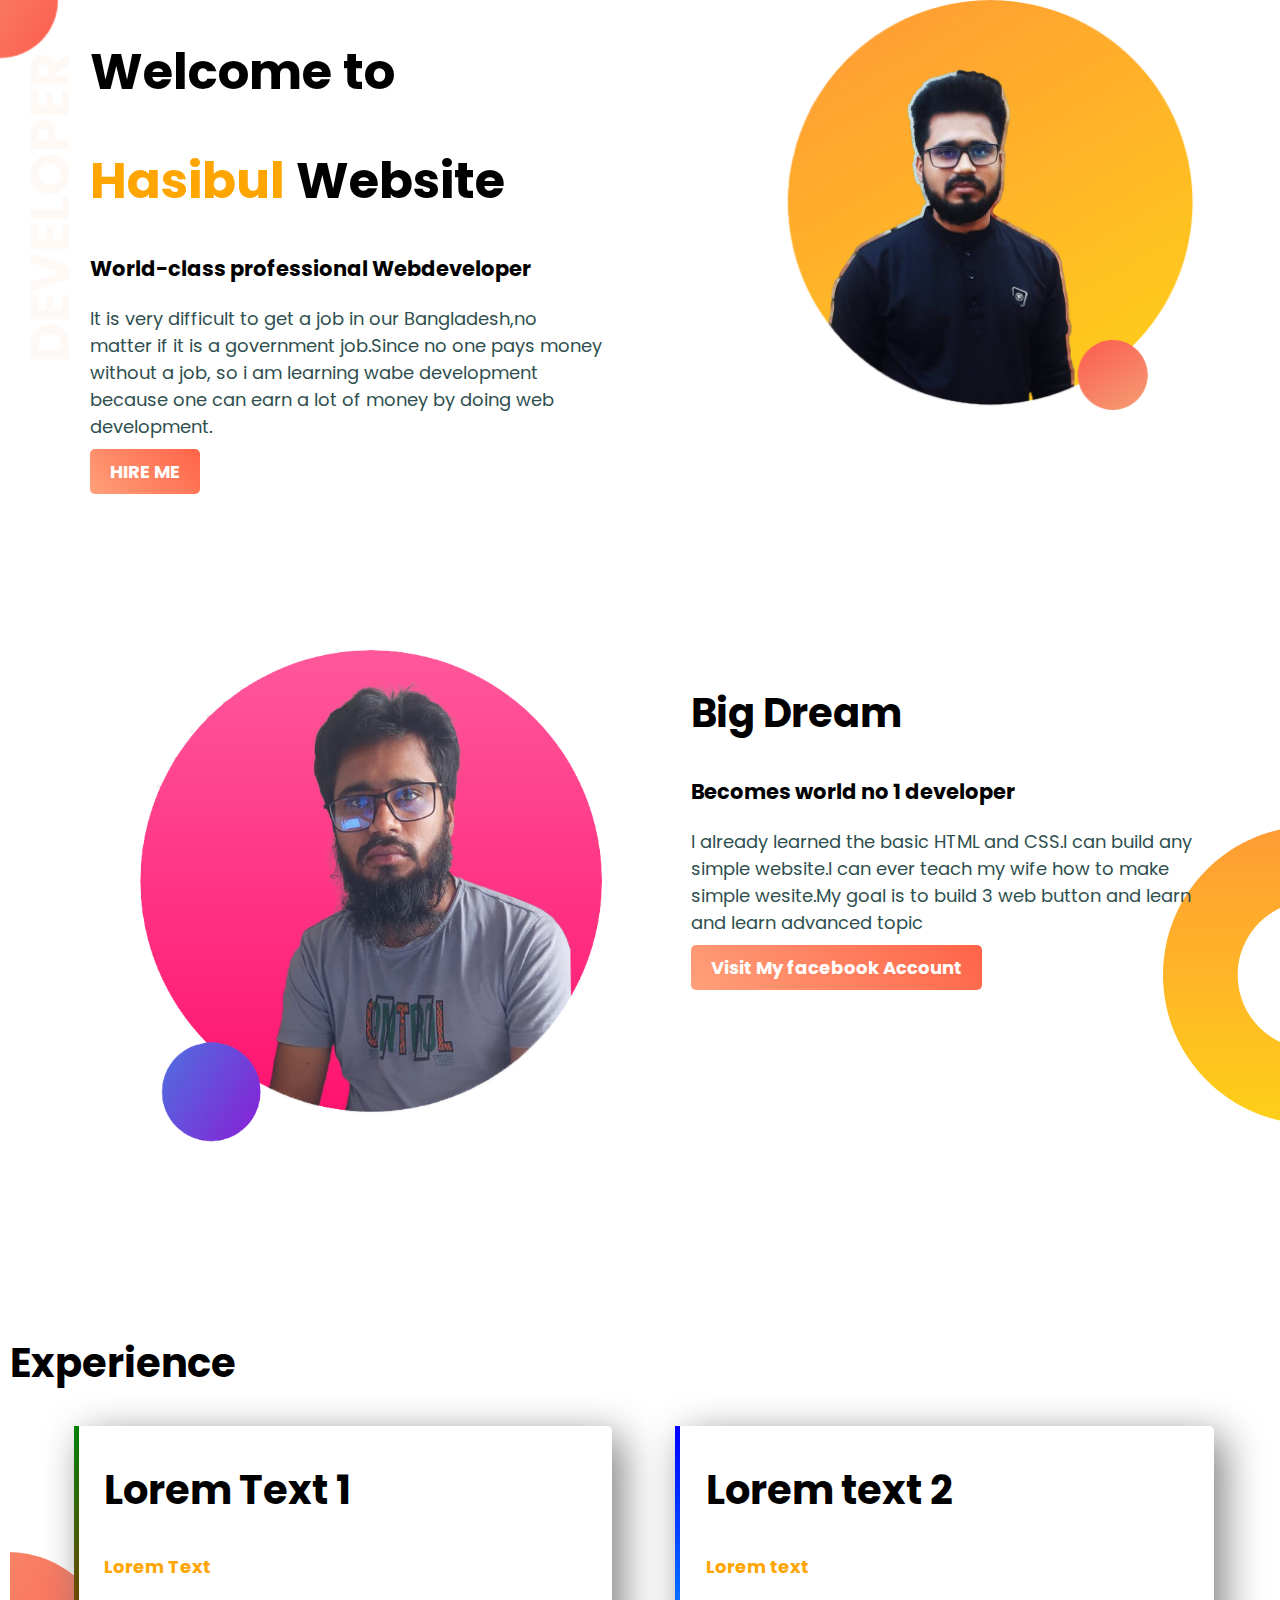
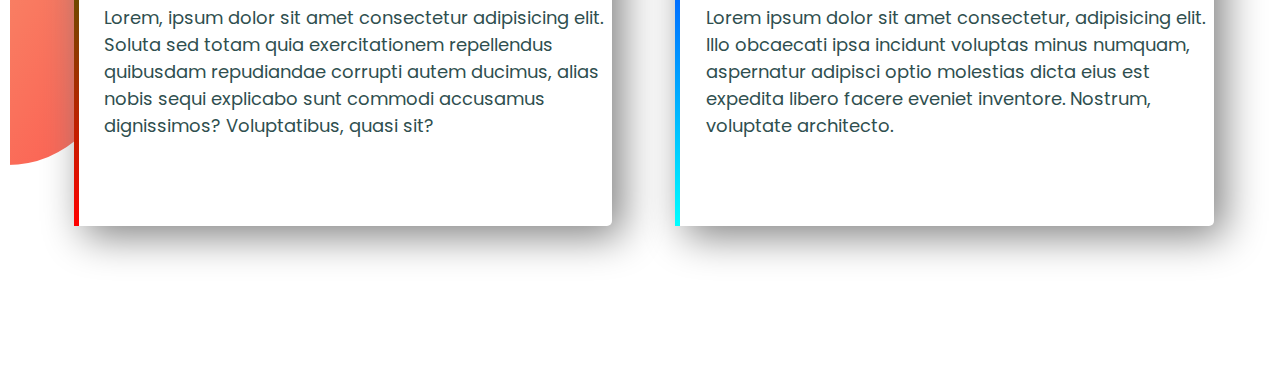
<file: index.html>
<!DOCTYPE html>
<html lang="en">
<head>
    <meta charset="UTF-8">
    <meta name="viewport" content="width=device-width, initial-scale=1.0">
    <title>Document</title>
  <style>
    
body{
margin: 0%;
    font-family: 'Poppins';font-size: 18px;
   
}

h1{
    font-size: 50px;
}
h2{
    font-size: 40px;
}
p{
    color: darkslategrey;
}
.name-highlight{
    color: orange;
}
.half-width{
    width:40%;
    float: left;
    margin-left:5%;
    padding-left: 2%;
    
}
.half-width img{
width: 100%;

}
.top-banner{
    background-image: url("images/top-banner.png");
    background-repeat: no-repeat;
}
section{
    height:500px;
    padding-bottom: 150px;
}
.link-button{
    text-decoration: none;
    background-image: linear-gradient(45deg,lightSalmon,tomato);
    padding: 10px 20px;
    border-radius:5px ;
    color: white;
    font-weight: bold;

}
.dream-area{
    background-image: url(images/dream-bg.png);
    background-repeat: no-repeat;
    background-position: right;
}
.single{
    box-shadow: 10px 10px 40px gray;
    border-radius: 5px;
    height: 80%;
    background-color: white;
}
.Experience{
    background-image: url(images/exp-bg.png);
    background-repeat: no-repeat;
    background-position: left center;
    margin-left: 10px;
}
#first{
    border-left: 5px solid;
    border-image-source: linear-gradient(green,red);
    border-image-slice: 1;
}
#second{
    border-left: 5px solid;
    border-image-source: linear-gradient(blue,cyan);
    border-image-slice: 1;
   
}

  </style>
    <link href='https://fonts.googleapis.com/css?family=Poppins' rel='stylesheet'>
</head>
<body>
    <section class="top-banner">
        <div class="half-width">
            <h1>Welcome to</h1>
        <h1><span class="name-highlight">Hasibul </span>Website</h1>
        <h3>World-class professional Webdeveloper</h3>
        <p>It is very difficult to get a job in our Bangladesh,no matter if it is a government job.Since no one pays money without a job, so i am learning wabe development because one can earn a lot of money by doing web development.</p>
        <a class="link-button" href="">HIRE ME</a>
        </div>
        <div class="half-width">
              <img src="images/profile1.png" alt="">
        </div>
    </section>
    <section class="dream-area ">
        <div class="half-width">
            <img src="images/profile2.png" alt="">

        </div>
        <div class="half-width">
            <h2>Big Dream</h2>
            <h3>Becomes world no 1 developer</h3>
            <p>I already learned the basic HTML and CSS.I can build any simple website.I can ever teach my wife how to make simple wesite.My goal is to build 3 web button and learn and learn advanced topic</p>
            <a class="link-button" target="-blank" href="https://www.facebook.com/profile.php?id=100016593728342&mibextid=ZbWKwL">Visit My facebook Account</a>

        </div>
    </section>
    <section class="Experience">
       <h2>Experience</h2>
        <div id="first" class="half-width single">
            <h2>Lorem Text 1</h2>
            <h4 class="name-highlight">Lorem Text</h4>
            <p>Lorem, ipsum dolor sit amet consectetur adipisicing elit. Soluta sed totam quia exercitationem repellendus quibusdam repudiandae corrupti autem ducimus, alias nobis sequi explicabo sunt commodi accusamus dignissimos? Voluptatibus, quasi sit?</p>

        </div>
        <div id="second" class="half-width single">
            <h2>Lorem text 2</h2>
            <h4 class="name-highlight">Lorem text</h4>
            <p>Lorem ipsum dolor sit amet consectetur, adipisicing elit. Illo obcaecati ipsa incidunt voluptas minus numquam, aspernatur adipisci optio molestias dicta eius est expedita libero facere eveniet inventore. Nostrum, voluptate architecto.</p>

        </div>
    </section>
    <footer></footer>
</body>
</html>
</file>
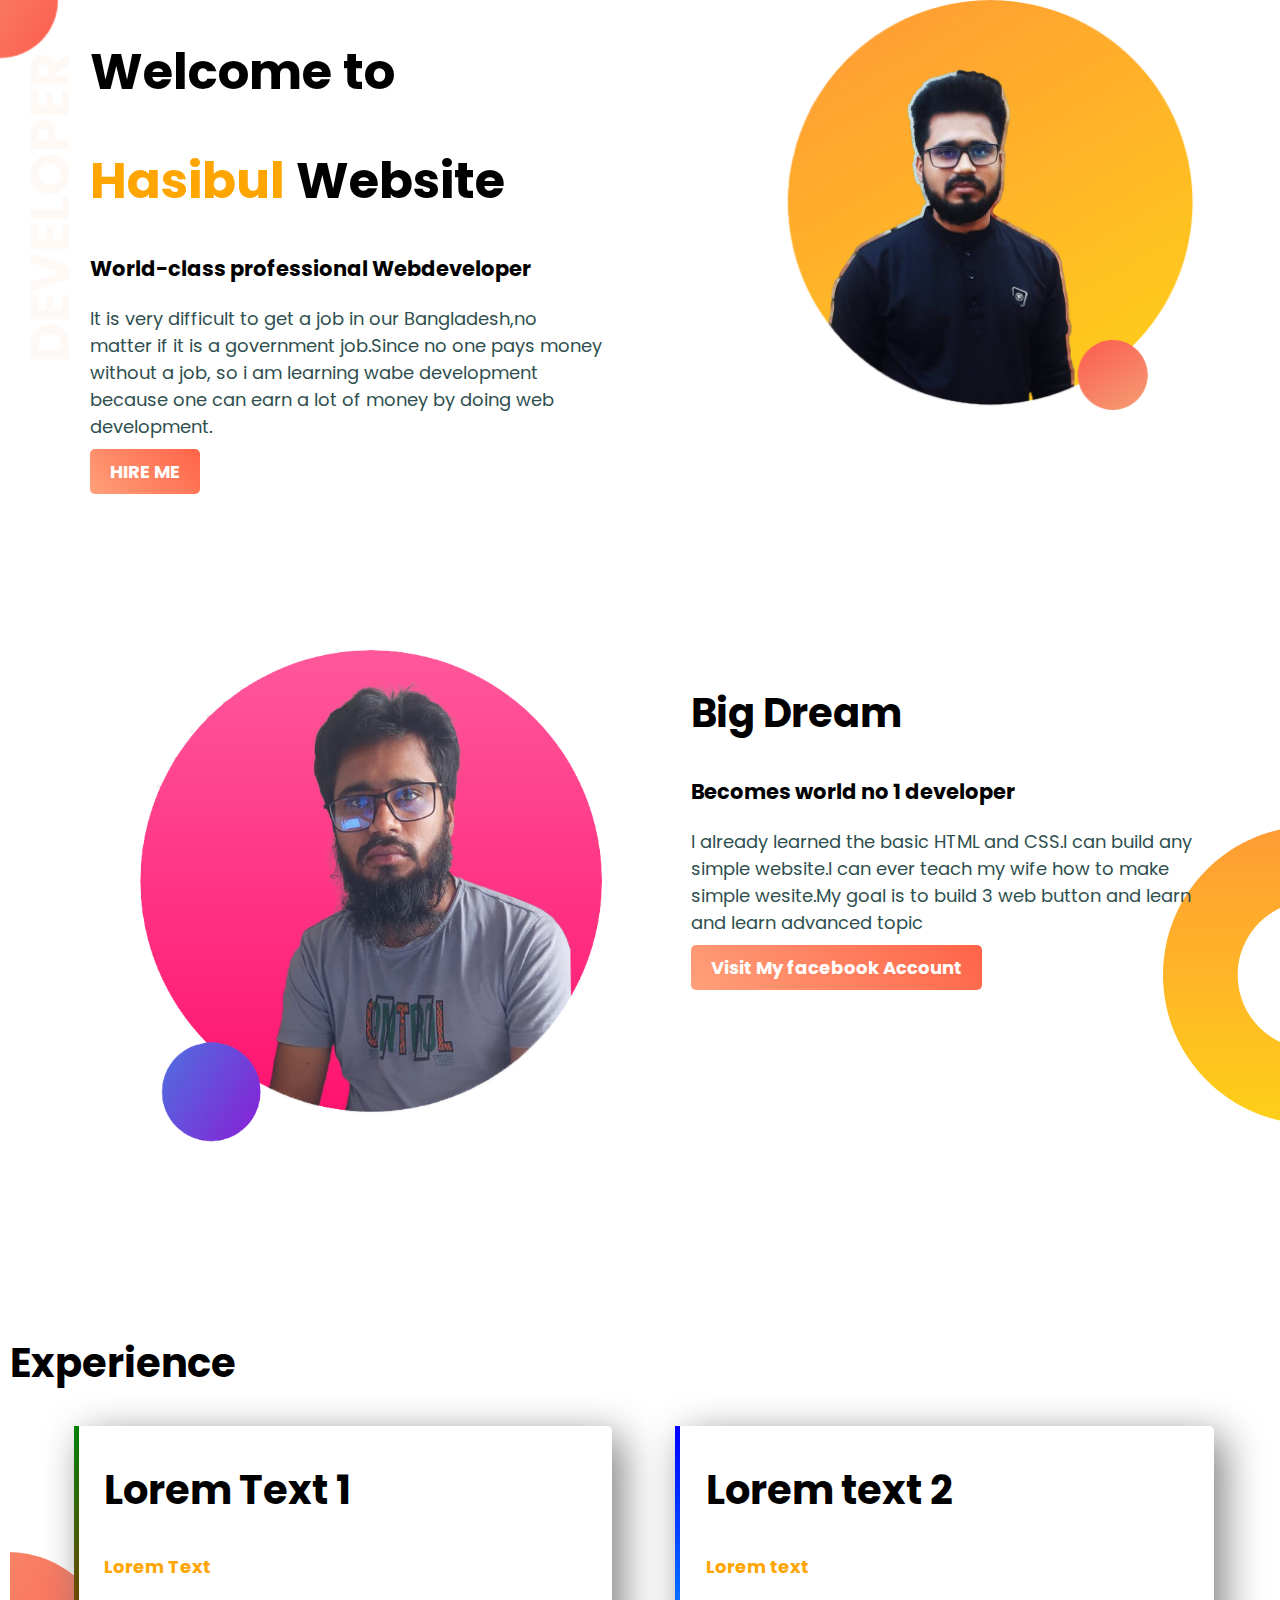
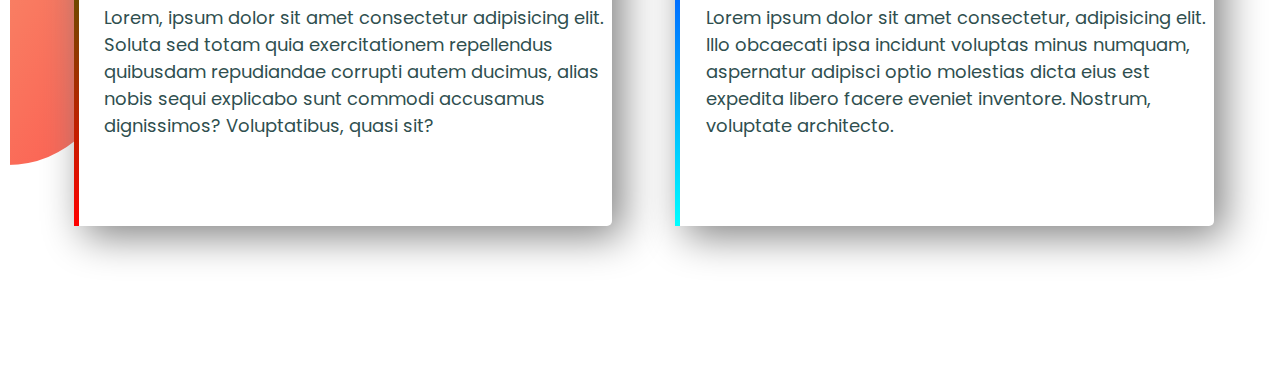
<file: new.html>
<!DOCTYPE html>
<html lang="en">
<head>
    <meta charset="UTF-8">
    <meta name="viewport" content="width=device-width, initial-scale=1.0">
    <title>Document</title>
  <style>
    
body{
margin: 0%;
    font-family: 'Poppins';font-size: 18px;
   
}

h1{
    font-size: 50px;
}
h2{
    font-size: 40px;
}
p{
    color: darkslategrey;
}
.name-highlight{
    color: orange;
}
.half-width{
    width:40%;
    float: left;
    margin-left:5%;
    padding-left: 2%;
    
}
.half-width img{
width: 100%;

}
.top-banner{
    background-image: url("images/top-banner.png");
    background-repeat: no-repeat;
}
section{
    height:500px;
    padding-bottom: 150px;
}
.link-button{
    text-decoration: none;
    background-image: linear-gradient(45deg,lightSalmon,tomato);
    padding: 10px 20px;
    border-radius:5px ;
    color: white;
    font-weight: bold;

}
.dream-area{
    background-image: url(images/dream-bg.png);
    background-repeat: no-repeat;
    background-position: right;
}
.single{
    box-shadow: 10px 10px 40px gray;
    border-radius: 5px;
    height: 80%;
    background-color: white;
}
.Experience{
    background-image: url(images/exp-bg.png);
    background-repeat: no-repeat;
    background-position: left center;
    margin-left: 10px;
}
#first{
    border-left: 5px solid;
    border-image-source: linear-gradient(green,red);
    border-image-slice: 1;
}
#second{
    border-left: 5px solid;
    border-image-source: linear-gradient(blue,cyan);
    border-image-slice: 1;
   
}

  </style>
    <link href='https://fonts.googleapis.com/css?family=Poppins' rel='stylesheet'>
</head>
<body>
    <section class="top-banner">
        <div class="half-width">
            <h1>Welcome to</h1>
        <h1><span class="name-highlight">Hasibul </span>Website</h1>
        <h3>World-class professional Webdeveloper</h3>
        <p>It is very difficult to get a job in our Bangladesh,no matter if it is a government job.Since no one pays money without a job, so i am learning wabe development because one can earn a lot of money by doing web development.</p>
        <a class="link-button" href="">HIRE ME</a>
        </div>
        <div class="half-width">
              <img src="images/profile1.png" alt="">
        </div>
    </section>
    <section class="dream-area ">
        <div class="half-width">
            <img src="images/profile2.png" alt="">

        </div>
        <div class="half-width">
            <h2>Big Dream</h2>
            <h3>Becomes world no 1 developer</h3>
            <p>I already learned the basic HTML and CSS.I can build any simple website.I can ever teach my wife how to make simple wesite.My goal is to build 3 web button and learn and learn advanced topic</p>
            <a class="link-button" target="-blank" href="https://www.facebook.com/profile.php?id=100016593728342&mibextid=ZbWKwL">Visit My facebook Account</a>

        </div>
    </section>
    <section class="Experience">
       <h2>Experience</h2>
        <div id="first" class="half-width single">
            <h2>Lorem Text 1</h2>
            <h4 class="name-highlight">Lorem Text</h4>
            <p>Lorem, ipsum dolor sit amet consectetur adipisicing elit. Soluta sed totam quia exercitationem repellendus quibusdam repudiandae corrupti autem ducimus, alias nobis sequi explicabo sunt commodi accusamus dignissimos? Voluptatibus, quasi sit?</p>

        </div>
        <div id="second" class="half-width single">
            <h2>Lorem text 2</h2>
            <h4 class="name-highlight">Lorem text</h4>
            <p>Lorem ipsum dolor sit amet consectetur, adipisicing elit. Illo obcaecati ipsa incidunt voluptas minus numquam, aspernatur adipisci optio molestias dicta eius est expedita libero facere eveniet inventore. Nostrum, voluptate architecto.</p>

        </div>
    </section>
    <footer></footer>
</body>
</html>
</file>
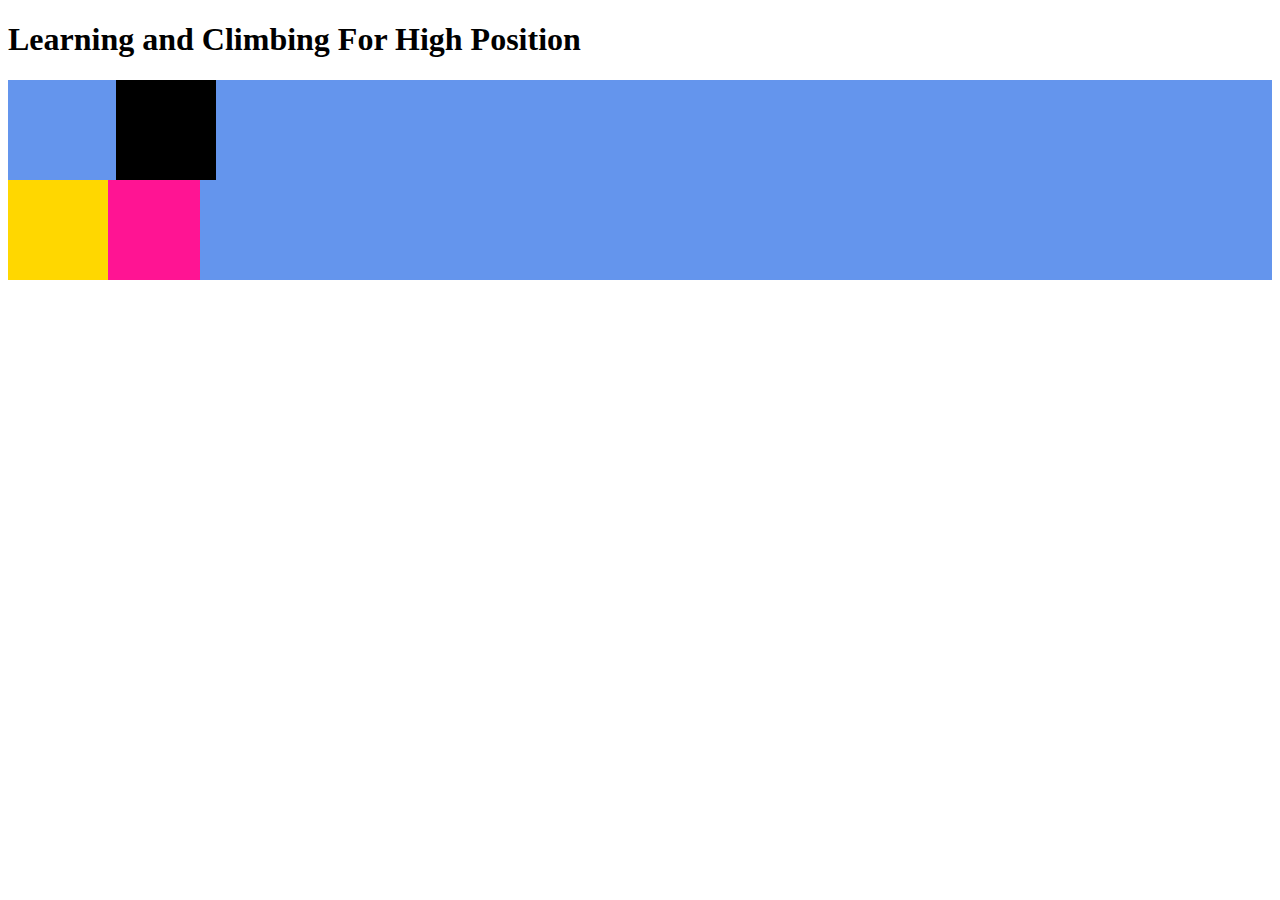
<file: position.html>
<!DOCTYPE html>
<html lang="en">
<head>
    <meta charset="UTF-8">
    <meta name="viewport" content="width=device-width, initial-scale=1.0">
    <title>Document</title>
    <style>
        .container{
            background-color: cornflowerblue;
        }
        div{
            width: 100px;
            height: 100px;
        }
        #First{
            background-color: black;
            position: relative;
            left: 108px;
        }
        #Second{
           background-color: deeppink;
           position: absolute;
           left: 100px;
        }
        #Third{
            background-color: gold;
            position: relative;
          
        }
    </style>
</head>
<body>
    <section>
        <h1>Learning and Climbing For High Position</h1>
    </section>
    <section class="container">
        <div id="First"></div>
        <div id="Second"></div>
        <div id="Third"></div>
    </section>
</body>
</html>
</file>
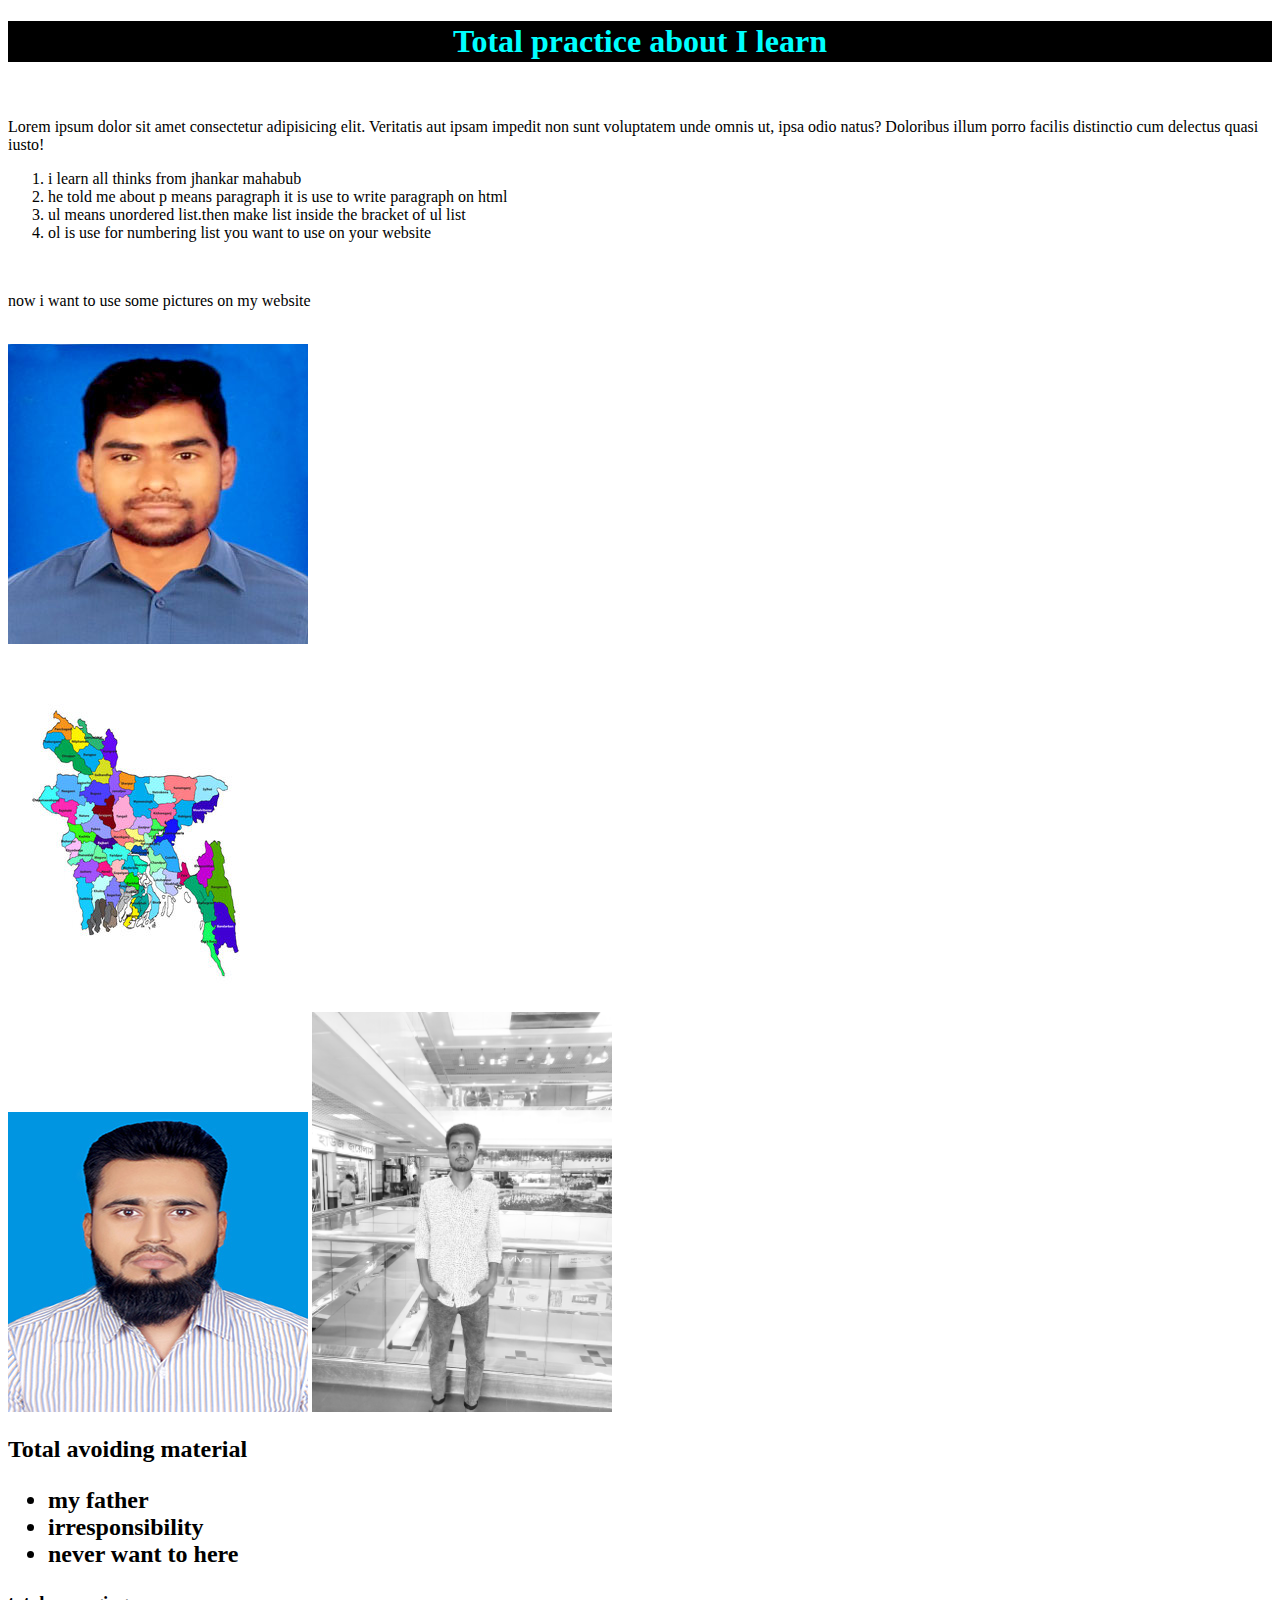
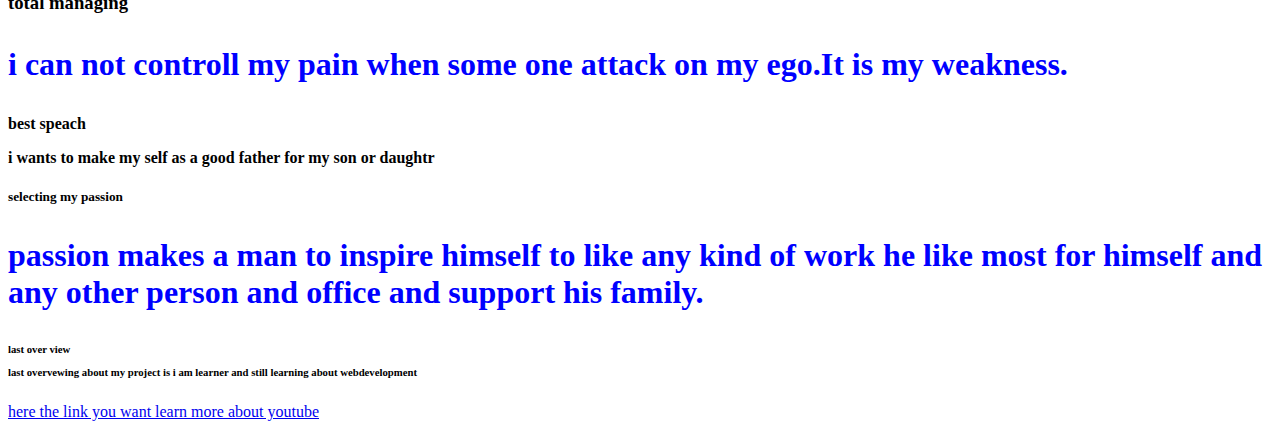
<file: practice.html>
<!DOCTYPE html>
<html lang="en">
<head>
    <meta charset="UTF-8">
    <meta name="viewport" content="width=device-width, initial-scale=1.0">
    <title>Document</title>
    <style>
        h1{
            color: aqua;
            background-color: black;
            border: 5px;
            padding: 2px;
            grid-auto-flow: column;
        }
        .nazmul{
            width: 300px;
        }
        #fixed{
            color: blue;
            font-size: xx-large;
            
        }
    </style>

</head>
<body>
   <center><h1>Total practice about I learn</h1></center> <br>
   <p>Lorem ipsum dolor sit amet consectetur adipisicing elit. Veritatis aut ipsam impedit non sunt voluptatem unde omnis ut, ipsa odio natus? Doloribus illum porro facilis distinctio cum delectus quasi iusto!
    <ol>
        <li>i learn all thinks from jhankar mahabub</li>
        <li>he told me about p means paragraph it is use to write paragraph on html</li>
        <li>ul means unordered list.then make list inside the bracket of ul list</li>
        <li>ol is use for numbering list you want to use on your website</li>
    </ol>
   </p><br>
   <p>now i want to use some pictures on my website</p><br>
   <div>

<img src="images/Ashraful.jpg" alt=""><br>
<img src="images/Bangladesh.jpg" alt=""><br>
<img src="images/hasibul.JPG" alt="">
<img class ="nazmul" src="images/Nazmul.jpg" alt="">
</div>
   <h2>Total avoiding material
    <ul>
        <li>my father </li>
        <li>irresponsibility</li>
        <li>never want to here</li>
    </ul>
   </h2>
   <h3>total managing
    <p id="fixed">i can not controll my pain when some one attack on my ego.It is my weakness.</p>
   </h3>

   <h4>best speach
    <p class="another">i wants to make my self as a good father for my son or daughtr</p>
   </h4>
   <h5>selecting my passion
    <p id="fixed">passion makes a man to inspire himself to like any kind of work he like most for himself and any other person and office and support his family.</p>
   </h5>
   <h6>last over view
    <p class="another">last overvewing about my project is i am learner and still learning about webdevelopment</p>
   </h6></b>





   <a href="https:\www.youtube.com" target="_blank">here the link you want learn more about youtube</a>
</body>
</html>
</file>
